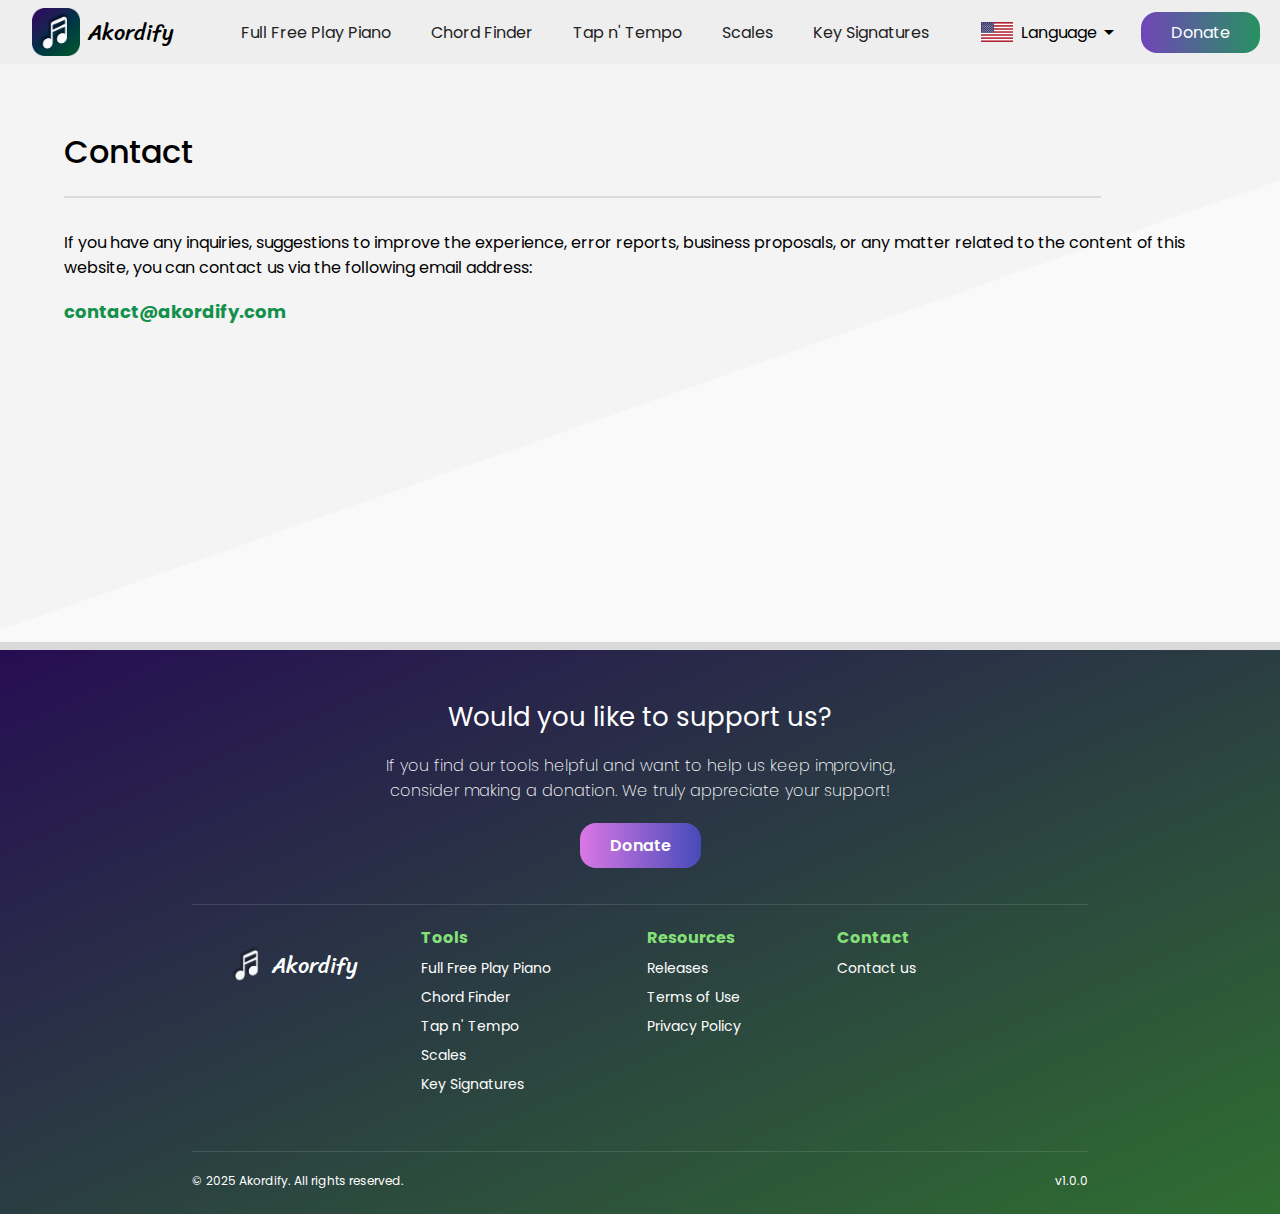
<file: contact/index.html>
<!DOCTYPE html>
<html lang="es">
<head>
  <title>Akordify - Contact</title>

  <meta charset="UTF-8">
  <meta name="viewport" content="width=device-width, initial-scale=1.0">

  <!-- SEO -->
  <meta name="description" content="Explore powerful music tools: a full 88-key virtual piano, advanced interactive chord finder, tempo tapper, key signatures and scales visualizer. Perfect for musicians and learners.">
  <meta name="keywords" content="virtual piano, chord finder, music tools, tempo tap, key signatures, scales, music theory, online piano">
  <meta name="author" content="Akordify">
  <meta name="robots" content="index, follow">
  <meta http-equiv="Content-Language" content="en">
  
  <!-- Open Graph (Facebook, LinkedIn, etc.) -->
  <meta property="og:title" content="Powerful Music Tools: Full Virtual Piano, Chord Finder & More">
  <meta property="og:description" content="Play, learn, and create with our suite of online music tools. From a full piano to complex chords and scales.">
  <meta property="og:image" content="https://akordify.com/_assets/preview-image.png">
  <meta property="og:url" content="https://akordify.com">
  <meta property="og:type" content="website">   

  <!-- Twitter Cards -->
  <meta name="twitter:card" content="summary_large_image">
  <meta name="twitter:title" content="Powerful Music Tools: Full Virtual Piano, Chord Finder & More">
  <meta name="twitter:description" content="Explore our online music toolkit: 88-key piano, chord finder, tempo tapper, and more.">
  <meta name="twitter:image" content="https://akordify.com/_assets/preview-image.png">

  <link rel="stylesheet" href="styles.css">
  <link rel="stylesheet" href="../_blocks/footer-styles.css"> 
  <link rel="stylesheet" href="../_blocks/navbar-styles.css">

  <link href="https://fonts.googleapis.com/icon?family=Material+Icons" rel="stylesheet">
  
  <link rel="icon" href="../favicon.ico" type="image/x-icon">
  
  <link rel="stylesheet" href="https://fonts.googleapis.com/icon?family=Material+Icons" />
  <link rel="stylesheet" href="https://fonts.googleapis.com/icon?family=Material+Icons+Outlined" />

  <link rel="preconnect" href="https://fonts.googleapis.com">
  <link rel="preconnect" href="https://fonts.gstatic.com" crossorigin>
  <link rel="stylesheet" href="https://fonts.googleapis.com/css2?family=Poppins:ital,wght@0,100;0,200;0,300;0,400;0,500;0,600;0,700;0,800;0,900;1,100;1,200;1,300;1,400;1,500;1,600;1,700;1,800;1,900&family=Roboto+Slab:wght@100..900&display=swap">  
</head>
<body style="visibility: hidden;">

    <svg class="background-svg" xmlns="http://www.w3.org/2000/svg" width="100%" height="200" viewBox="0 0 100 100" preserveAspectRatio="none">
        <path d="M0,70 140,0 T200,0 V100 H0 Z" fill="#F9F9F9" />
    </svg>

    <div id="navbar"> </div>

    <main>
        <div class="titles">
            <span id="mainTitle" class="titles-title"> Contact </span>
        </div>

        <div class="divider">  </div>

        <div class="p">
            <p id="desc" class="p-description">
                If you have any inquiries, suggestions to improve the experience, error reports, business proposals, or any matter related to the content of this website, you can contact us via the following email address:
            </p>
            <p id="email" class="p-email">
                contact@akordify.com
            </p>
        </div>

    </main>

    <div id="footer"> </div>

    <script>
        Promise.all([
            fetch('../_blocks/navbar.html').then(res => res.text()),
            fetch('../_blocks/footer.html').then(res => res.text())
        ])
        .then(([navbarHtml, footerHtml]) => {
            document.getElementById('navbar').innerHTML = navbarHtml;
            document.getElementById('footer').innerHTML = footerHtml;
        })
        .then(() => {
            // Esperar al siguiente ciclo del event loop para asegurar que el DOM esté actualizado
            setTimeout(() => {
                // Cargar scripts dinámicamente
                const scripts = [
                    "language.js",
                    "../_global/mobile-general.js"
                ];

                function loadScriptsSequentially(scripts, index = 0) {
                    if (index >= scripts.length) return;

                    const script = document.createElement("script");
                    script.src = scripts[index];
                    script.defer = true; // Asegura que se ejecute después del DOM
                    script.onload = () => loadScriptsSequentially(scripts, index + 1);
                    script.onerror = () => console.error(`Error loading ${scripts[index]}`);
                    document.body.appendChild(script);
                }

                loadScriptsSequentially(scripts);

                // Ejecutar funciones dependientes del DOM
                function checkMenu() {
                    const menuMain = document.getElementById("menuMain");
                    const menuMainSmall = document.getElementById("menuMainSmall");

                    if (!menuMain || !menuMainSmall) return; // Evitar errores si no existen

                    menuMain.style.display = "flex";
                    menuMainSmall.style.display = "none";

                    if (menuMain.scrollHeight > menuMain.clientHeight) {
                        menuMain.style.display = "none";
                        menuMainSmall.style.display = "flex";
                    }
                }

                window.addEventListener("load", checkMenu);
                window.addEventListener("resize", checkMenu);
            }, 0); // Esto asegura que el DOM esté listo

            // Este timeout es para que el body aparezca cuando ya se haya cargado el navbar/footer
            // y también se haya actualizado el idioma al que tenga el usuario
            setTimeout(() => { 
                document.body.style.visibility = 'visible';
            }, 200);
        });
    </script>

</body>
</html>
</file>
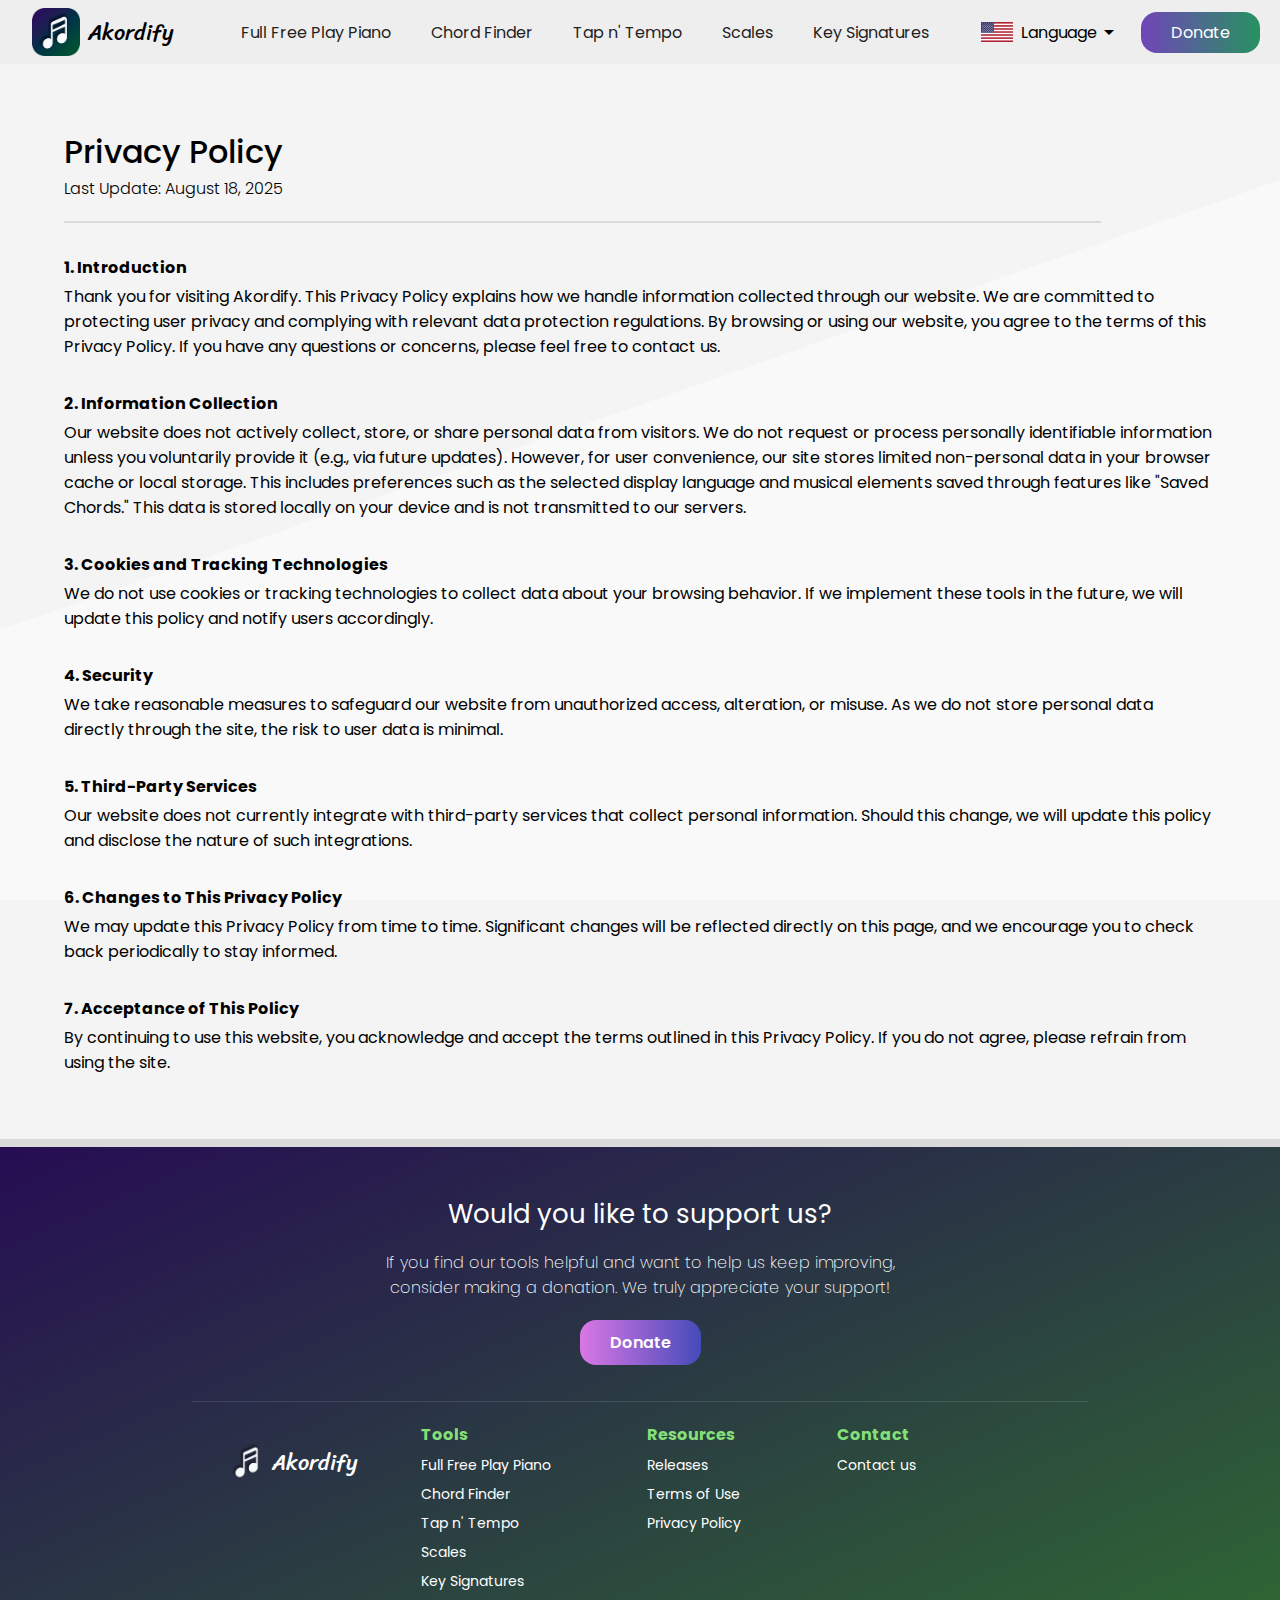
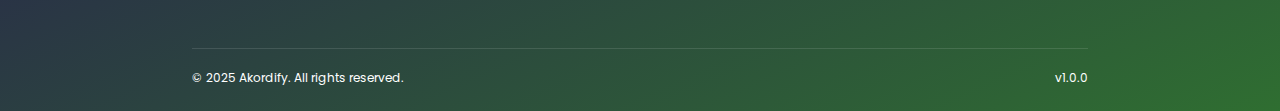
<file: privacy-policy/index.html>
<!DOCTYPE html>
<html lang="es">
<head>
  <title>Akordify - Privacy Policy </title>

  <meta charset="UTF-8">
  <meta name="viewport" content="width=device-width, initial-scale=1.0">

  <!-- SEO -->
  <meta name="description" content="Explore powerful music tools: a full 88-key virtual piano, advanced interactive chord finder, tempo tapper, key signatures and scales visualizer. Perfect for musicians and learners.">
  <meta name="keywords" content="virtual piano, chord finder, music tools, tempo tap, key signatures, scales, music theory, online piano">
  <meta name="author" content="Akordify">
  <meta name="robots" content="index, follow">
  <meta http-equiv="Content-Language" content="en">
  
  <!-- Open Graph (Facebook, LinkedIn, etc.) -->
  <meta property="og:title" content="Powerful Music Tools: Full Virtual Piano, Chord Finder & More">
  <meta property="og:description" content="Play, learn, and create with our suite of online music tools. From a full piano to complex chords and scales.">
  <meta property="og:image" content="https://akordify.com/_assets/preview-image.png">
  <meta property="og:url" content="https://akordify.com">
  <meta property="og:type" content="website">   

  <!-- Twitter Cards -->
  <meta name="twitter:card" content="summary_large_image">
  <meta name="twitter:title" content="Powerful Music Tools: Full Virtual Piano, Chord Finder & More">
  <meta name="twitter:description" content="Explore our online music toolkit: 88-key piano, chord finder, tempo tapper, and more.">
  <meta name="twitter:image" content="https://akordify.com/_assets/preview-image.png">

  <link rel="stylesheet" href="styles.css">
  <link rel="stylesheet" href="../../_blocks/footer-styles.css"> 
  <link rel="stylesheet" href="../../_blocks/navbar-styles.css">

  <link href="https://fonts.googleapis.com/icon?family=Material+Icons" rel="stylesheet">

  <link rel="icon" href="/favicon.ico" type="image/x-icon">

  <link rel="stylesheet" href="https://fonts.googleapis.com/icon?family=Material+Icons" />
  <link rel="stylesheet" href="https://fonts.googleapis.com/icon?family=Material+Icons+Outlined" />

  <link rel="preconnect" href="https://fonts.googleapis.com">
  <link rel="preconnect" href="https://fonts.gstatic.com" crossorigin>
  <link rel="stylesheet" href="https://fonts.googleapis.com/css2?family=Poppins:ital,wght@0,100;0,200;0,300;0,400;0,500;0,600;0,700;0,800;0,900;1,100;1,200;1,300;1,400;1,500;1,600;1,700;1,800;1,900&family=Roboto+Slab:wght@100..900&display=swap">  


</head>
<body style="visibility: hidden;">

    <svg class="background-svg" xmlns="http://www.w3.org/2000/svg" width="100%" height="200" viewBox="0 0 100 100" preserveAspectRatio="none">
        <path d="M0,70 140,0 T200,0 V100 H0 Z" fill="#F9F9F9" />
    </svg>

    <div id="navbar"> </div>

    <main>
        <div class="titles">
            <span id="mainTitle" class="titles-title"> Privacy Policy </span>
            <span id="mainDescription" class="titles-subtitle"> Last Update: August 18, 2025 </span>
        </div>

        <div class="divider">  </div>

        <div class="pp">
            <div id="pptitle1" class="pp-title"> 1. Introduction </div>
            <p id="ppdesc1" class="pp-description">
                Thank you for visiting Akordify. This Privacy Policy explains how we handle information collected through our website. We are committed to protecting user privacy and complying with relevant data protection regulations. By browsing or using our website, you agree to the terms of this Privacy Policy. If you have any questions or concerns, please feel free to contact us.
            </p>
        </div>

        <div class="pp">
            <div id="pptitle2" class="pp-title"> 2. Information Collection </div>
            <p id="ppdesc2" class="pp-description">
                Our website does not actively collect, store, or share personal data from visitors. We do not request or process personally identifiable information unless you voluntarily provide it (e.g., via future updates). However, for user convenience, our site stores limited non-personal data in your browser cache or local storage. This includes preferences such as the selected display language and musical elements saved through features like "Saved Chords." This data is stored locally on your device and is not transmitted to our servers.
            </p>
        </div>

        <div class="pp">
            <div id="pptitle3" class="pp-title"> 3. Cookies and Tracking Technologies </div>
            <p id="ppdesc3" class="pp-description">
                We do not use cookies or tracking technologies to collect data about your browsing behavior. If we implement these tools in the future, we will update this policy and notify users accordingly.
            </p>
        </div>

        <div class="pp">
            <div id="pptitle4" class="pp-title"> 4. Security </div>
            <p id="ppdesc4" class="pp-description">
                We take reasonable measures to safeguard our website from unauthorized access, alteration, or misuse. As we do not store personal data directly through the site, the risk to user data is minimal.
            </p>
        </div>

        <div class="pp">
            <div id="pptitle5" class="pp-title"> 5. Third-Party Services </div>
            <p id="ppdesc5" class="pp-description">
                Our website does not currently integrate with third-party services that collect personal information. Should this change, we will update this policy and disclose the nature of such integrations.
            </p>
        </div>

        <div class="pp">
            <div id="pptitle6" class="pp-title"> 6. Changes to This Privacy Policy </div>
            <p id="ppdesc6" class="pp-description">
                We may update this Privacy Policy from time to time. Significant changes will be reflected directly on this page, and we encourage you to check back periodically to stay informed.
            </p>
        </div>

        <div class="pp">
            <div id="pptitle7" class="pp-title"> 7. Acceptance of This Policy </div>
            <p id="ppdesc7" class="pp-description">
                By continuing to use this website, you acknowledge and accept the terms outlined in this Privacy Policy. If you do not agree, please refrain from using the site.
            </p>
        </div>
    </main>

    <div id="footer"> </div>

    <script>
        Promise.all([
            fetch('../../_blocks/navbar.html').then(res => res.text()),
            fetch('../../_blocks/footer.html').then(res => res.text())
        ])
        .then(([navbarHtml, footerHtml]) => {
            document.getElementById('navbar').innerHTML = navbarHtml;
            document.getElementById('footer').innerHTML = footerHtml;
        })
        .then(() => {
            // Esperar al siguiente ciclo del event loop para asegurar que el DOM esté actualizado
            setTimeout(() => {
                // Cargar scripts dinámicamente
                const scripts = [
                    "language.js",
                    "../../_global/mobile-general.js"
                ];

                function loadScriptsSequentially(scripts, index = 0) {
                    if (index >= scripts.length) return;

                    const script = document.createElement("script");
                    script.src = scripts[index];
                    script.defer = true; // Asegura que se ejecute después del DOM
                    script.onload = () => loadScriptsSequentially(scripts, index + 1);
                    script.onerror = () => console.error(`Error loading ${scripts[index]}`);
                    document.body.appendChild(script);
                }

                loadScriptsSequentially(scripts);

                // scripts.forEach(src => {
                //     const script = document.createElement("script");
                //     script.src = src;
                //     script.defer = true; // Asegura que se ejecute después del DOM
                //     document.body.appendChild(script);
                // });

                // Ejecutar funciones dependientes del DOM
                function checkMenu() {
                    const menuMain = document.getElementById("menuMain");
                    const menuMainSmall = document.getElementById("menuMainSmall");

                    if (!menuMain || !menuMainSmall) return; // Evitar errores si no existen

                    menuMain.style.display = "flex";
                    menuMainSmall.style.display = "none";

                    if (menuMain.scrollHeight > menuMain.clientHeight) {
                        menuMain.style.display = "none";
                        menuMainSmall.style.display = "flex";
                    }
                }

                window.addEventListener("load", checkMenu);
                window.addEventListener("resize", checkMenu);
            }, 0); // Esto asegura que el DOM esté listo

            // Este timeout es para que el body aparezca cuando ya se haya cargado el navbar/footer
            // y también se haya actualizado el idioma al que tenga el usuario
            setTimeout(() => { 
                document.body.style.visibility = 'visible';
            }, 200);
        });
    </script>

</body>
</html>
</file>
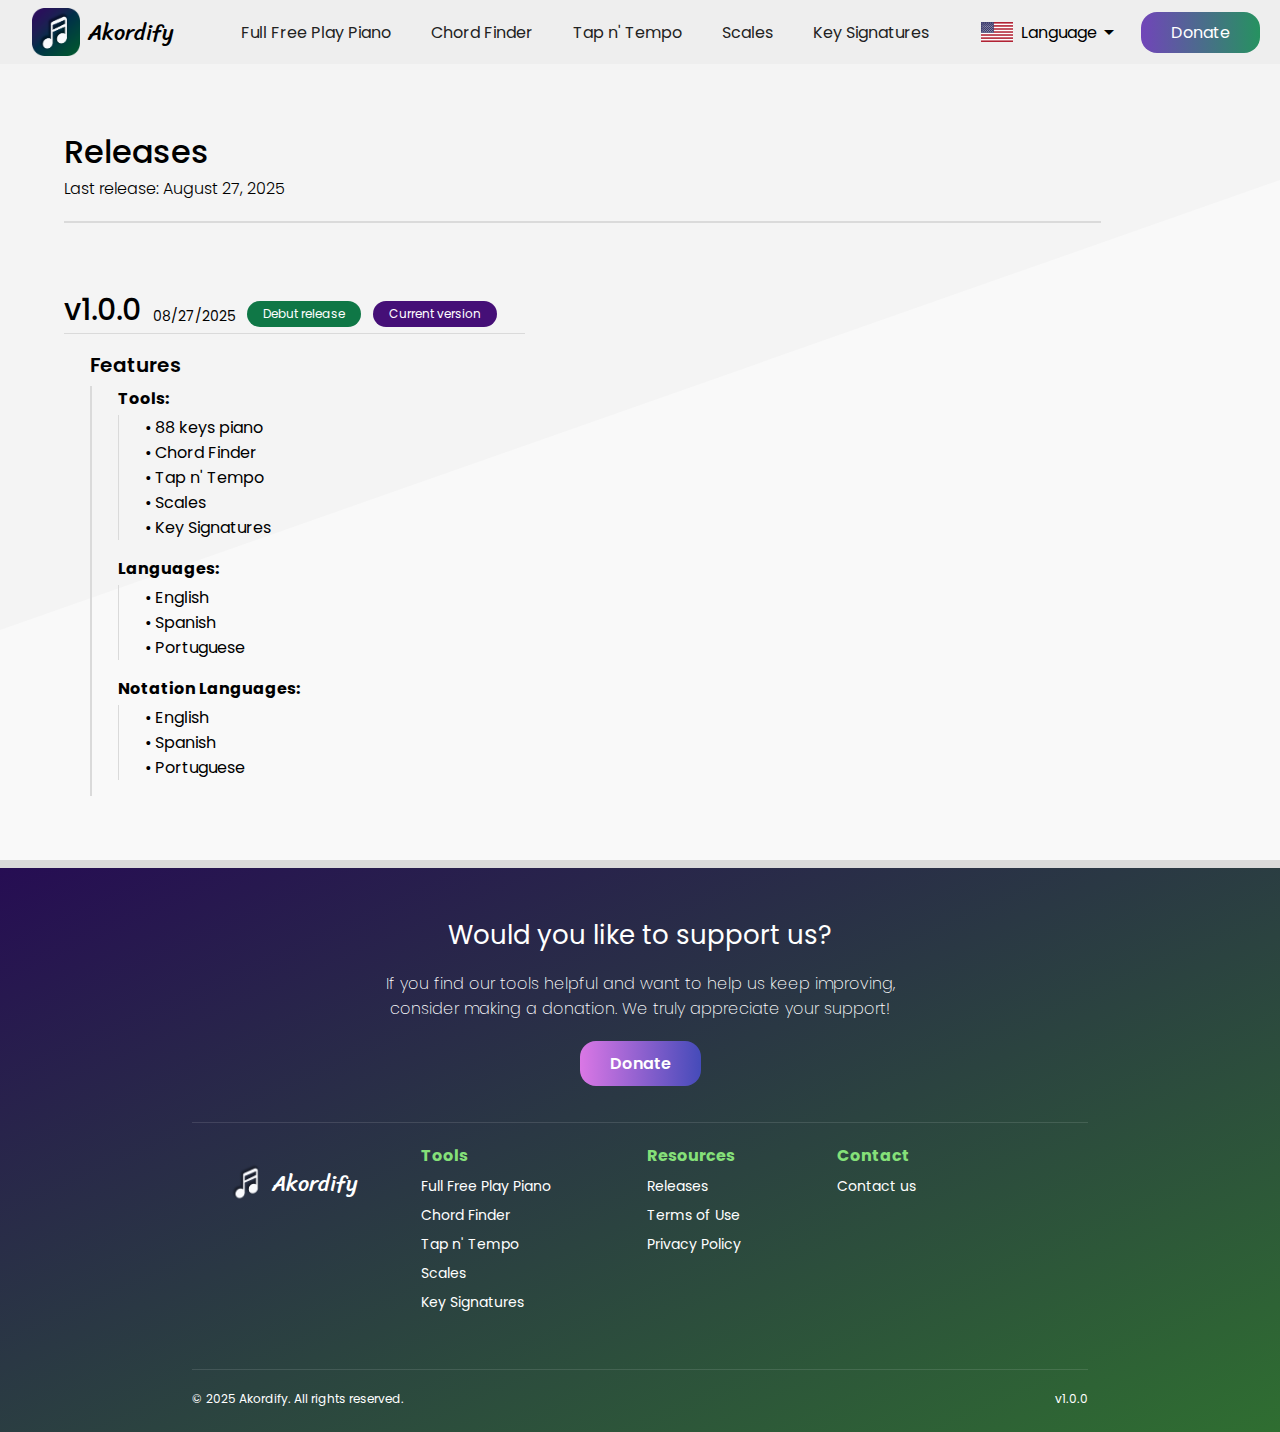
<file: releases/index.html>
<!DOCTYPE html>
<html lang="es">
<head>
  <title>Akordify - Releases </title>

  <meta charset="UTF-8">
  <meta name="viewport" content="width=device-width, initial-scale=1.0">

  <!-- SEO -->
  <meta name="description" content="Explore powerful music tools: a full 88-key virtual piano, advanced interactive chord finder, tempo tapper, key signatures and scales visualizer. Perfect for musicians and learners.">
  <meta name="keywords" content="virtual piano, chord finder, music tools, tempo tap, key signatures, scales, music theory, online piano">
  <meta name="author" content="Akordify">
  <meta name="robots" content="index, follow">
  <meta http-equiv="Content-Language" content="en">
  
  <!-- Open Graph (Facebook, LinkedIn, etc.) -->
  <meta property="og:title" content="Powerful Music Tools: Full Virtual Piano, Chord Finder & More">
  <meta property="og:description" content="Play, learn, and create with our suite of online music tools. From a full piano to complex chords and scales.">
  <meta property="og:image" content="https://akordify.com/_assets/preview-image.png">
  <meta property="og:url" content="https://akordify.com">
  <meta property="og:type" content="website">   

  <!-- Twitter Cards -->
  <meta name="twitter:card" content="summary_large_image">
  <meta name="twitter:title" content="Powerful Music Tools: Full Virtual Piano, Chord Finder & More">
  <meta name="twitter:description" content="Explore our online music toolkit: 88-key piano, chord finder, tempo tapper, and more.">
  <meta name="twitter:image" content="https://akordify.com/_assets/preview-image.png">

  <link rel="stylesheet" href="styles.css">
  <link rel="stylesheet" href="../../_blocks/footer-styles.css"> 
  <link rel="stylesheet" href="../../_blocks/navbar-styles.css">

  <link href="https://fonts.googleapis.com/icon?family=Material+Icons" rel="stylesheet">
  
  <link rel="icon" href="/favicon.ico" type="image/x-icon">

  <link rel="stylesheet" href="https://fonts.googleapis.com/icon?family=Material+Icons" />
  <link rel="stylesheet" href="https://fonts.googleapis.com/icon?family=Material+Icons+Outlined" />

  <link rel="preconnect" href="https://fonts.googleapis.com">
  <link rel="preconnect" href="https://fonts.gstatic.com" crossorigin>
  <link rel="stylesheet" href="https://fonts.googleapis.com/css2?family=Poppins:ital,wght@0,100;0,200;0,300;0,400;0,500;0,600;0,700;0,800;0,900;1,100;1,200;1,300;1,400;1,500;1,600;1,700;1,800;1,900&family=Roboto+Slab:wght@100..900&display=swap">  


</head>
<body style="visibility: hidden;">

    <svg class="background-svg" xmlns="http://www.w3.org/2000/svg" width="100%" height="200" viewBox="0 0 100 100" preserveAspectRatio="none">
        <path d="M0,70 140,0 T200,0 V100 H0 Z" fill="#F9F9F9" />
    </svg>

    <div id="navbar"> </div>

    <main>
        <div class="titles">
            <span id="mainTitle" class="titles-title"> Releases </span>
            <span id="mainDescription" class="titles-subtitle"> Last Update: August 27, 2025 </span>
        </div>

        <div class="divider">  </div>

        <div class="version">
            <div class="vtitle">
                <div id="txt100version" class="vt-main"> v1.0.0 </div>
                <div id="txt100date" class="vt-date"> 27/08/2025 </div>
                <div id="txtNoteDebut" class="vt-note debut"> Debut release </div>
                <div id="txtNoteCurrent" class="vt-note current"> Current version </div>
            </div>

            <div class="divider"> </div>

            <div class="vp-container">
                <div id="txt100t1" class="vanother-title"> Features </div>

                <div class="vp">
                    <div id="txt100vpt1i1" class="vp-title"> Tools: </div>
                    <p id="txt100vpd1i1" class="vp-description" data-translate="inner">
                        • 88 keys piano <br>
                        • Chord Finder <br>
                        • Tap n' Tempo <br>
                        • Scales <br>
                        • Key Signatures <br>
                    </p>
                </div>

                <div class="vp">
                    <div id="txt100vpt1i2" class="vp-title"> Languages: </div>
                    <p id="txt100vpd1i2" class="vp-description" data-translate="inner">
                        • English <br>
                        • Spanish <br>
                        • Portuguese <br>
                    </p>
                </div>

                <div class="vp">
                    <div id="txt100vpt1i3" class="vp-title"> Notation Languages: </div>
                    <p id="txt100vpd1i3" class="vp-description" data-translate="inner">
                        • English <br>
                        • Spanish <br>
                        • Portuguese <br>
                    </p>
                </div>
            </div>                

        </div>
    </main>

    <div id="footer"> </div>

    <script>
        Promise.all([
            fetch('../../_blocks/navbar.html').then(res => res.text()),
            fetch('../../_blocks/footer.html').then(res => res.text())
        ])
        .then(([navbarHtml, footerHtml]) => {
            document.getElementById('navbar').innerHTML = navbarHtml;
            document.getElementById('footer').innerHTML = footerHtml;
        })
        .then(() => {
            // Esperar al siguiente ciclo del event loop para asegurar que el DOM esté actualizado
            setTimeout(() => {
                // Cargar scripts dinámicamente
                const scripts = [
                    "language.js",
                    "../../_global/mobile-general.js"
                ];

                function loadScriptsSequentially(scripts, index = 0) {
                    if (index >= scripts.length) return;

                    const script = document.createElement("script");
                    script.src = scripts[index];
                    script.defer = true; // Asegura que se ejecute después del DOM
                    script.onload = () => loadScriptsSequentially(scripts, index + 1);
                    script.onerror = () => console.error(`Error loading ${scripts[index]}`);
                    document.body.appendChild(script);
                }

                loadScriptsSequentially(scripts);

                // scripts.forEach(src => {
                //     const script = document.createElement("script");
                //     script.src = src;
                //     script.defer = true; // Asegura que se ejecute después del DOM
                //     document.body.appendChild(script);
                // });

                // Ejecutar funciones dependientes del DOM
                function checkMenu() {
                    const menuMain = document.getElementById("menuMain");
                    const menuMainSmall = document.getElementById("menuMainSmall");

                    if (!menuMain || !menuMainSmall) return; // Evitar errores si no existen

                    menuMain.style.display = "flex";
                    menuMainSmall.style.display = "none";

                    if (menuMain.scrollHeight > menuMain.clientHeight) {
                        menuMain.style.display = "none";
                        menuMainSmall.style.display = "flex";
                    }
                }

                window.addEventListener("load", checkMenu);
                window.addEventListener("resize", checkMenu);
            }, 0); // Esto asegura que el DOM esté listo

            // Este timeout es para que el body aparezca cuando ya se haya cargado el navbar/footer
            // y también se haya actualizado el idioma al que tenga el usuario
            setTimeout(() => { 
                document.body.style.visibility = 'visible';
            }, 200);
        });
    </script>

</body>
</html>
</file>
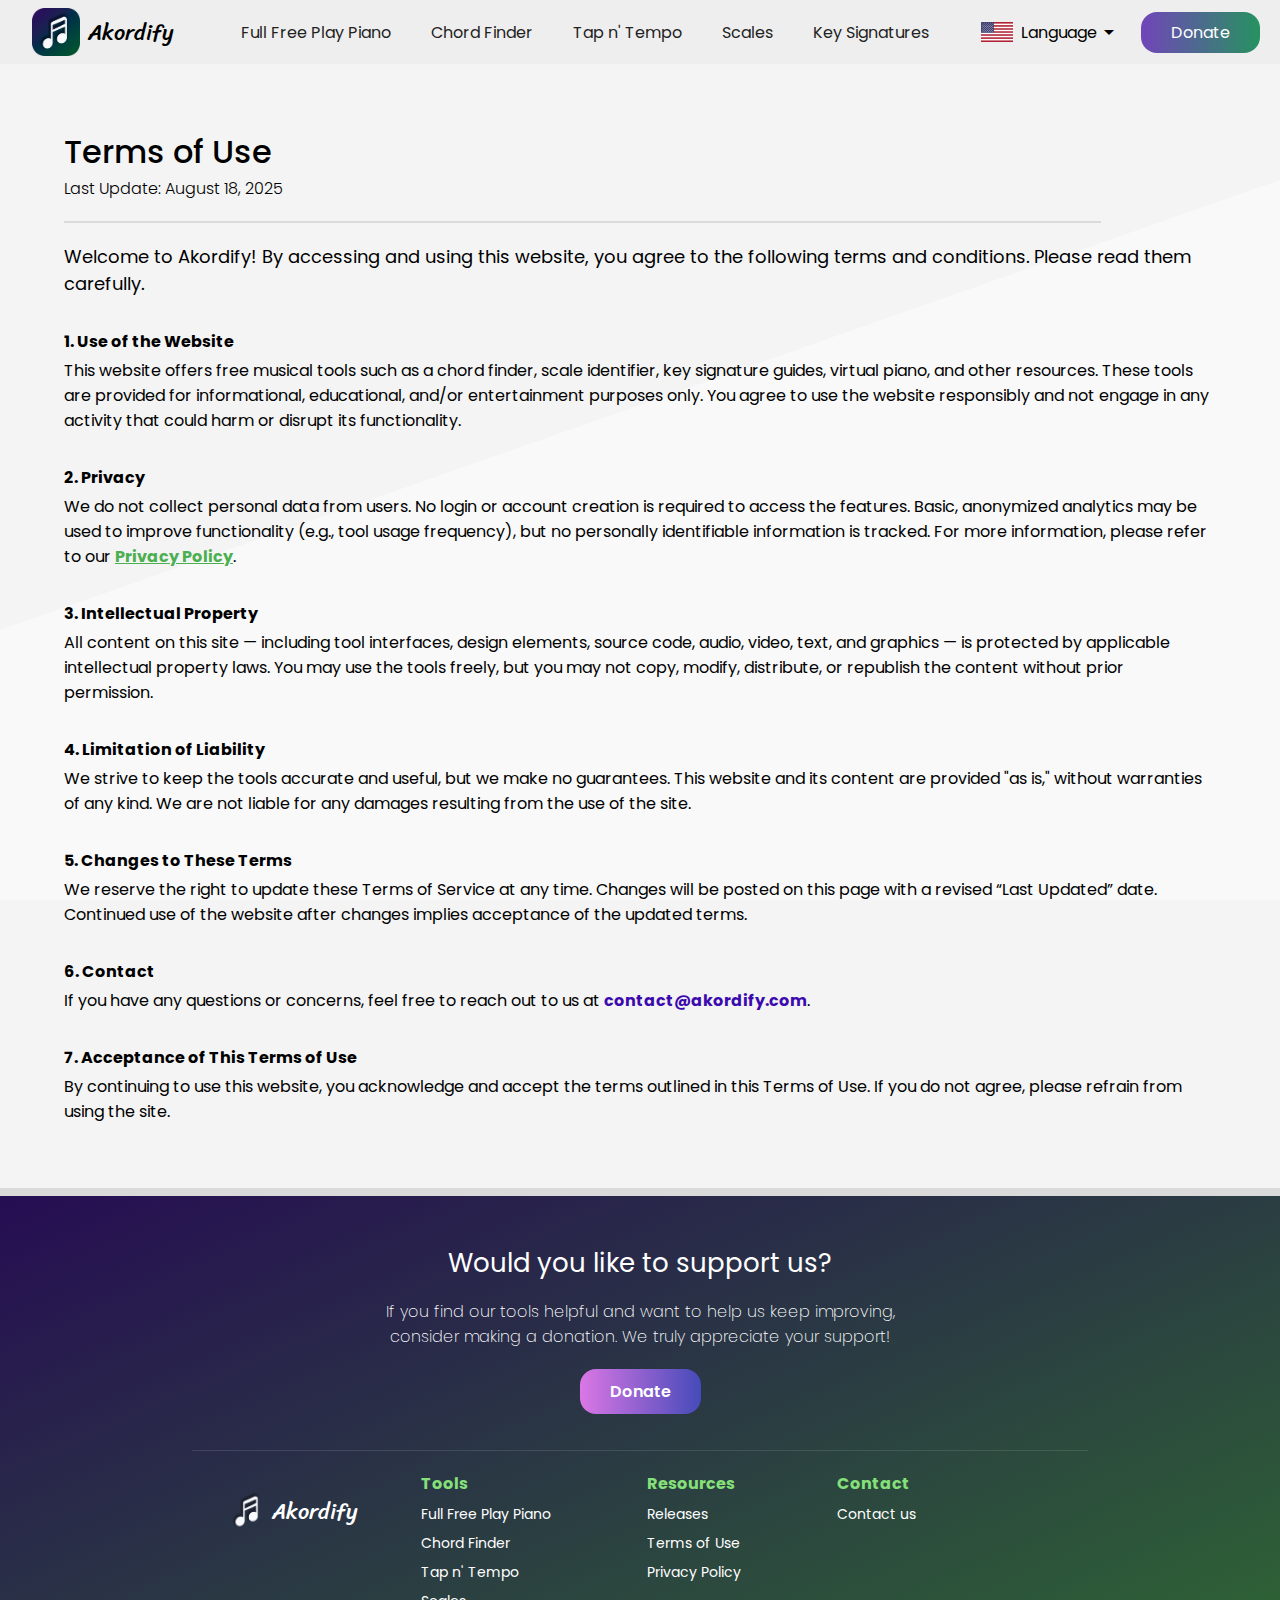
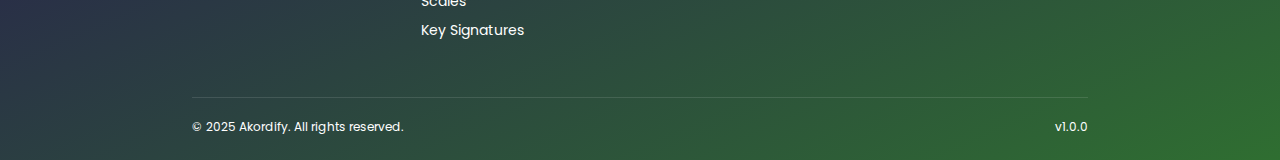
<file: terms-of-use/index.html>
<!DOCTYPE html>
<html lang="es">
<head>
  <title>Akordify - Terms of Use </title>

  <meta charset="UTF-8">
  <meta name="viewport" content="width=device-width, initial-scale=1.0">

  <!-- SEO -->
  <meta name="description" content="Explore powerful music tools: a full 88-key virtual piano, advanced interactive chord finder, tempo tapper, key signatures and scales visualizer. Perfect for musicians and learners.">
  <meta name="keywords" content="virtual piano, chord finder, music tools, tempo tap, key signatures, scales, music theory, online piano">
  <meta name="author" content="Akordify">
  <meta name="robots" content="index, follow">
  <meta http-equiv="Content-Language" content="en">
  
  <!-- Open Graph (Facebook, LinkedIn, etc.) -->
  <meta property="og:title" content="Powerful Music Tools: Full Virtual Piano, Chord Finder & More">
  <meta property="og:description" content="Play, learn, and create with our suite of online music tools. From a full piano to complex chords and scales.">
  <meta property="og:image" content="https://akordify.com/_assets/preview-image.png">
  <meta property="og:url" content="https://akordify.com">
  <meta property="og:type" content="website">   

  <!-- Twitter Cards -->
  <meta name="twitter:card" content="summary_large_image">
  <meta name="twitter:title" content="Powerful Music Tools: Full Virtual Piano, Chord Finder & More">
  <meta name="twitter:description" content="Explore our online music toolkit: 88-key piano, chord finder, tempo tapper, and more.">
  <meta name="twitter:image" content="https://akordify.com/_assets/preview-image.png">

  <link rel="stylesheet" href="styles.css">
  <link rel="stylesheet" href="../../_blocks/footer-styles.css"> 
  <link rel="stylesheet" href="../../_blocks/navbar-styles.css">

  <link href="https://fonts.googleapis.com/icon?family=Material+Icons" rel="stylesheet">
  
  <link rel="icon" href="/favicon.ico" type="image/x-icon">

  <link rel="stylesheet" href="https://fonts.googleapis.com/icon?family=Material+Icons" />
  <link rel="stylesheet" href="https://fonts.googleapis.com/icon?family=Material+Icons+Outlined" />

  <link rel="preconnect" href="https://fonts.googleapis.com">
  <link rel="preconnect" href="https://fonts.gstatic.com" crossorigin>
  <link rel="stylesheet" href="https://fonts.googleapis.com/css2?family=Poppins:ital,wght@0,100;0,200;0,300;0,400;0,500;0,600;0,700;0,800;0,900;1,100;1,200;1,300;1,400;1,500;1,600;1,700;1,800;1,900&family=Roboto+Slab:wght@100..900&display=swap">  


</head>
<body style="visibility: hidden;">

    <svg class="background-svg" xmlns="http://www.w3.org/2000/svg" width="100%" height="200" viewBox="0 0 100 100" preserveAspectRatio="none">
        <path d="M0,70 140,0 T200,0 V100 H0 Z" fill="#F9F9F9" />
    </svg>

    <div id="navbar"> </div>

    <main>
        <div class="titles">
            <span id="mainTitle" class="titles-title"> Terms of Use </span>
            <span id="mainDescription" class="titles-subtitle"> Last Update: August 18, 2025 </span>
        </div>

        <div class="divider">  </div>

        <div class="intro">
            <span id="introText"> Welcome to Akordify! By accessing and using this website, you agree to the following terms and conditions. Please read them carefully. </span>
        </div>

        <div class="pp">
            <div id="pptitle1" class="pp-title"> 1. Use of the Website </div>
            <p id="ppdesc1" class="pp-description">
                This website offers free musical tools such as a chord finder, scale identifier, key signature guides, virtual piano, and other resources. These tools are provided for informational, educational, and/or entertainment purposes only. You agree to use the website responsibly and not engage in any activity that could harm or disrupt its functionality.
            </p>
        </div>

        <div class="pp">
            <div id="pptitle2" class="pp-title"> 2. Privacy </div>
            <p id="ppdesc2" class="pp-description" data-translate="inner">
                We do not collect personal data from users. No login or account creation is required to access the features. Basic, anonymized analytics may be used to improve functionality (e.g., tool usage frequency), but no personally identifiable information is tracked. For more information, please refer to our [Privacy Policy].
            </p>
        </div>

        <div class="pp">
            <div id="pptitle3" class="pp-title"> 3. Intellectual Property </div>
            <p id="ppdesc3" class="pp-description">
                All content on this site — including tool interfaces, design elements, source code, audio, video, text, and graphics — is protected by applicable intellectual property laws. You may use the tools freely, but you may not copy, modify, distribute, or republish the content without prior permission.
            </p>
        </div>

        <div class="pp">
            <div id="pptitle4" class="pp-title"> 4. Limitation of Liability </div>
            <p id="ppdesc4" class="pp-description">
                We strive to keep the tools accurate and useful, but we make no guarantees. This website and its content are provided "as is," without warranties of any kind. We are not liable for any damages resulting from the use of the site.
            </p>
        </div>

        <div class="pp">
            <div id="pptitle5" class="pp-title"> 5. Changes to These Terms </div>
            <p id="ppdesc5" class="pp-description">
                We reserve the right to update these Terms of Service at any time. Changes will be posted on this page with a revised “Last Updated” date. Continued use of the website after changes implies acceptance of the updated terms.
            </p>
        </div>

        <div class="pp">
            <div id="pptitle6" class="pp-title"> 6. Contact </div>
            <p id="ppdesc6" class="pp-description" data-translate="inner">
                If you have any questions or concerns, feel free to reach out to us at <b class="email"> contact@akordify.com </b>.
            </p>
        </div>

        <div class="pp">
            <div id="pptitle7" class="pp-title"> 7. Acceptance of This Terms of Use </div>
            <p id="ppdesc7" class="pp-description">
                By continuing to use this website, you acknowledge and accept the terms outlined in this Terms of Use. If you do not agree, please refrain from using the site.
            </p>
        </div>
    </main>

    <div id="footer"> </div>

    <script>
        Promise.all([
            fetch('../../_blocks/navbar.html').then(res => res.text()),
            fetch('../../_blocks/footer.html').then(res => res.text())
        ])
        .then(([navbarHtml, footerHtml]) => {
            document.getElementById('navbar').innerHTML = navbarHtml;
            document.getElementById('footer').innerHTML = footerHtml;
        })
        .then(() => {
            // Esperar al siguiente ciclo del event loop para asegurar que el DOM esté actualizado
            setTimeout(() => {
                // Cargar scripts dinámicamente
                const scripts = [
                    "language.js",
                    "../../_global/mobile-general.js"
                ];

                function loadScriptsSequentially(scripts, index = 0) {
                    if (index >= scripts.length) return;

                    const script = document.createElement("script");
                    script.src = scripts[index];
                    script.defer = true; // Asegura que se ejecute después del DOM
                    script.onload = () => loadScriptsSequentially(scripts, index + 1);
                    script.onerror = () => console.error(`Error loading ${scripts[index]}`);
                    document.body.appendChild(script);
                }

                loadScriptsSequentially(scripts);

                // scripts.forEach(src => {
                //     const script = document.createElement("script");
                //     script.src = src;
                //     script.defer = true; // Asegura que se ejecute después del DOM
                //     document.body.appendChild(script);
                // });

                // Ejecutar funciones dependientes del DOM
                function checkMenu() {
                    const menuMain = document.getElementById("menuMain");
                    const menuMainSmall = document.getElementById("menuMainSmall");

                    if (!menuMain || !menuMainSmall) return; // Evitar errores si no existen

                    menuMain.style.display = "flex";
                    menuMainSmall.style.display = "none";

                    if (menuMain.scrollHeight > menuMain.clientHeight) {
                        menuMain.style.display = "none";
                        menuMainSmall.style.display = "flex";
                    }
                }

                window.addEventListener("load", checkMenu);
                window.addEventListener("resize", checkMenu);
            }, 0); // Esto asegura que el DOM esté listo

            // Este timeout es para que el body aparezca cuando ya se haya cargado el navbar/footer
            // y también se haya actualizado el idioma al que tenga el usuario
            setTimeout(() => { 
                document.body.style.visibility = 'visible';
            }, 200);
        });
    </script>

</body>
</html>
</file>
<file: contact/styles.css>
:root {
  --color-page-background: #f4f4f4;

  --color-green-main: #4caf50; /* El verde principal, se usa por ejemplo para el botón CLEAR y es el color de las teclas presionadas */
  --color-green-main-hover: #45a049;
  --color-green-main-border: #388E3C;
  --color-green-main-highlight: #2ce632;
  --color-green-blackKeys: #095F30; /* El verde más oscuro para las teclas negras y otros usos*/
  --color-green-blackKeys-hover: #084b26;
  --color-green-blackKeys-highlight: #13914c; /* El verde más oscuro para las teclas negras y otros usos*/
  --color-green-strong: #0daf63; /* Un verde más fuerte, se usa por ejemplo para bordes */
  --color-green-soft: #dbffe4; /* Verde muy suave, por ejemplo para el fondo de un botón */
  --color-green-soft-hover: #b9eec2;
  --color-green-footer: #2f6e31;

  --color-purple-main: #2c115f;
  --color-purple-main-hover: #170735;
  --color-purple-strong: #3c0baf;
  --color-purple-secondary: #543d7a;
  --color-purple-light: #a57eff;
  --color-purple-soft-a: #f2ecff;
  --color-purple-soft-b: #ece4fc;
  --color-purple-soft-hover: #dfd2fc;
  --color-purple-footer: #260d53;

  --color-red-strong: #af0d0d;

  --color-white-hover: #e0e0e0;
  --color-white-labels: #eeeeee;

  --color-grey-labels-a: #777777;
  --color-grey-labels-b: #888888;  
  --color-grey-borderButton: #aaaaaa;

  --color-lightgrey-a: #e9e9e9;
  --color-lightgrey-divider: #dadada;
  --color-lightgrey-pre-footer: #dadada;

  --color-darkgrey-actionButton: #3b3b3b; /*El gris para los botones como PlayChord, Mute, y otros, que usan MaterialIcons*/
  --color-darkgrey-labels-a: #333333; /* El gris para los textos */
  --color-darkgrey-labels-b: #222222; /* El gris para otros textos */  
}

html {
  overflow-x: hidden!important;
}

.unselectable {
  -webkit-touch-callout: none;
  -webkit-user-select: none;
  -khtml-user-select: none;
  -moz-user-select: none;
  -ms-user-select: none;
  user-select: none;
}

@font-face {
  font-family: 'custom-sriracha';
  src: url('/_assets/fonts/sriracha/sriracha-regular.ttf') format('truetype');
  font-weight: normal;
  font-style: normal;
}

.divider {
  width: 80%;
  height: 2px;
  background-color: var(--color-lightgrey-divider);
  margin: 10px 0;
}

.divider-vertical {
  width: 1px;
  background-color: var(--color-lightgrey-divider);
  margin: 10px;
}

.spacer {
  flex-grow: 1;
}

.background-svg {
  position: absolute;
  top: 0;
  left: 0;
  width: 100%;
  height: 100%;
  z-index: -1; /* Coloca el SVG detrás del contenido */
}

body {
  font-family: "Poppins", serif;
  /*display: flex;*/
  justify-content: center;
  align-items: center;
  height: 100vh;
  margin: 0;
  background-color: var(--color-page-background);
}

button {
  font-family: "Poppins", serif;
}

/* ---------- FIN DEL NAVBAR, COMIENZA PRIVACY POLICY ------ */

main {
  margin: 64px;
  min-height: 50vh;
}

.titles {
  display: flex;
  flex-direction: column;
}

.titles-title {
  font-size: 32px;
  font-weight: 500;
}

.titles-subtitle {
  font-size: 16px;
  font-weight: 300;
}

main .divider {
  margin: 20px 0;
  width: 90%;
}

.p {
  margin-top: 32px;
}

.p-description {
  font-size: 16px;
  margin-top: 4px;
}

.p-email {
  font-weight: 700;
  font-size: 18px;
  color: var(--color-green-blackKeys-highlight);
}


/* ---------- FIN DEL PRIVACY POLICY------ */

/* ------------ MOBILE SECTION ------------ */

@media (max-width: 767px) {
  html, body {
    margin: 0;
    padding: 0;
    width: 100%;
    height: 100%;
    overflow-x: hidden!important;
  }

  main {
    margin: 96px 16px 0 16px;
  }
}

/* ------------- EMPIEZA MOBILE EN LANDSCAPE ------------- */

/* Los celulares suelen tener pointer: coarse,
   mientras que las computadoras generalmente
   usan pointer: fine. */

@media (orientation: landscape) and (pointer: coarse) {
  /* Estilos específicos para móviles en modo horizontal */

}

/* iPad */
@media (orientation: portrait) and (pointer: coarse) {
  /* Estilos específicos para iPads y Tablets */
  
}
</file>
<file: _blocks/footer-styles.css>
@font-face {
  font-family: 'custom-sriracha';
  src: url('/_assets/fonts/sriracha/sriracha-regular.ttf') format('truetype');
  font-weight: normal;
  font-style: normal;
}

/* --------------- EMPIEZA EL FOOTER --------------- */

.pre-footer {
  margin-top: 48px;
  height: 8px;
  background-color: var(--color-lightgrey-pre-footer);
}

.footer {
  /*height: 512px;*/
  background: linear-gradient(to bottom right, var(--color-purple-footer), var(--color-green-footer));
  align-items: center;
  text-align: center;
  display: flex;
  flex-direction: column;
}

.ft-donation {
  display: flex;
  flex-direction: column;
  width: 100%;
  justify-content: center;
  align-items: center;
  text-align: center;
  padding-top: 48px;
}

.ft-donation-title {
  color: white;
  width: 100%;
  font-size: 26px;
}

.ft-donation-description {
  color: white;
  width: 45%;
  font-size: 16px;
  margin-top: 16px;
  font-weight: 200;
}

.ft-donation-button {
  /*background-color: rgba(0, 0, 0, 0);
  border: 1px solid var(--color-lightgrey-a);
  background: linear-gradient(to right, #5eac8b, #4aaa4b);
   */
  background: linear-gradient(to right, #DA77E5, #454BB9);
  border: none;
  color: white;
  border-radius: 16px; /* Bordes redondeados */
  padding: 10px 30px;
  font-size: 16px;
  cursor: pointer;
  margin: 20px 0 16px 0;
  transition: background-color 0.2s ease;
  font-weight: 600;
  font-family: "Poppins", serif;
}

.ft-donation-button a {
  text-decoration: none;
  border: none;
  color: white;
  font-size: 16px;
  cursor: pointer;
  font-weight: 600;
}

.ft-donation-button:hover {
  animation: saturateEffectFooter 2s infinite alternate ease-in-out;
}

@keyframes saturateEffectFooter {
  0% {filter: saturate(1);}
  100% {filter: saturate(3);}
}

.ft-divider {
  width: 70%;
  height: 1px;
  background-color: #ffffff1e;
  margin: 20px 0;
}

.ft-index {
  width: 70%;
  display: flex;
  flex-direction: row;
}

.ft-logo {
  position: relative;
  display: flex;
  flex-direction: row;
  margin: 16px 64px 0 32px;
  height: 100%;
}

.ft-img-logo {
  width: 48px;
  height: 48px;
}

.ft-logo-text {
  display: flex;
  font-family: "custom-sriracha", serif;
  font-size: 22px;
  color: white;
  align-items: center;
}

.ft-row {
  display: flex;
  flex-direction: row;
  flex-wrap: wrap;
  width: 100%;
}

.ft-column {
  text-align: left;
  font-size: 14px;
  margin-right: 96px;
}

.ft-column-title {
  color: #85e079;
  font-weight: 700;
  margin-bottom: 4px;
  font-size: 16px;
}

.ft-column-list {
  display: flex;
  flex-direction: column;
  color: white;
}

.ft-column-list a {
  text-decoration: none;
  color: white;
}

.ft-column-list-item {
  padding: 4px 0 4px 0;
}

.ft-column-list-item:hover {
  color: #2ce632;
}

.ft-column-list-item.last-item {
  margin-bottom: 32px;
}

.ft-lastrow {
  display: flex;
  flex-direction: row;
  color: white;
  width: 70%;
  justify-content: space-between;
  font-size: 12px;
  margin-bottom: 24px;
  align-items: center;
}

.ft-privacy-policy {
  cursor: pointer;
  text-decoration: none;
  color: white  ;
}

.ft-privacy-policy:hover {
  text-decoration: underline;
}

.ft-lastrow-ToSpp {
  display: flex;
  flex-direction: column;
  text-align: right;
}


/* ------------ MOBILE SECTION ------------ */

.ft-column-arrow {
  display: none;
}

/* Responsivo para móviles */
@media (max-width: 767px) {
  html {
    margin: 0;
    padding: 0;
    width: 100%;
    height: 100%;
    overflow-x: hidden!important;
  }

  /* --------------- Footer Mobile ---------------- */

  .ft-donation-description {
    width: 90%;
  }

  .ft-donation-button {
  animation: saturateEffectFooter 2s infinite alternate ease-in-out;
  }

  .ft-index {
    flex-direction: column;
    width: 90%;
    justify-content: center;
    align-items: center;
  }

  .ft-logo {
    margin: 0 16px 32px 0;
  }

  .ft-row {
    flex-direction: column;
    width: 100%;
  }

  .ft-column {
    width: 95%;
  }

  .ft-column-title {
    display: flex;
    flex-direction: row;
    justify-content: space-between;
    align-items: center;
    color: white;
    font-size: 18px;
    outline: 1px solid rgb(172, 172, 172);
    padding: 8px;
    width: 100%;
    margin-bottom: 8px;
  }
  
  .ft-column-list {
    display: none;
    margin-bottom: 16px;
    margin-right: -18px;
  }

  .ft-column-list-item.last-item {
    margin-bottom: 8px;
  }

  .ft-column:hover .ft-column-list {
    display: flex;
    border-bottom: 1px solid rgb(172, 172, 172);
    border-left: 1px solid rgb(172, 172, 172);
    border-right: 1px solid rgb(172, 172, 172);
  }

  .ft-column:hover .ft-column-title {
    outline: none;
    border-top: 1px solid rgb(172, 172, 172);
    border-left: 1px solid rgb(172, 172, 172);
    border-right: 1px solid rgb(172, 172, 172);
    border-bottom: none;
  }

  .ft-column-arrow {
    width: 2px;
    display: block;
    border-left: 5px solid transparent;
    border-right: 5px solid transparent;
    border-top: 6px solid white;
    transition: transform ease-in-out 0.3s;
    right: 0;
    margin-right: 4px;
  }

  .ft-column-list-item {
    margin-left: 6px;
  }

  .ft-lastrow {
    flex-direction: column;
    gap: 4px;
  }
}


/* ------------- EMPIEZA MOBILE EN LANDSCAPE ------------- */

/* Los celulares suelen tener pointer: coarse,
   mientras que las computadoras generalmente
   usan pointer: fine. */

@media (orientation: landscape) and (pointer: coarse) {
  /* Estilos específicos para móviles en modo horizontal */

  .ft-donation-description {
    width: 76%;
  }

  .ft-divider,
  .ft-index,
  .ft-lastrow {
    width: 90%;
  }
}

/* iPad */
@media (orientation: portrait) and (pointer: coarse) {
  /* Estilos específicos para iPads y Tablets */

  .ft-donation-description {
    width: 76%;
  }

  .ft-divider,
  .ft-index {
    width: 100%;
  }

  .ft-lastrow {
    width: 85%;
  }
}
</file>
<file: _blocks/navbar-styles.css>
@font-face {
  font-family: 'custom-sriracha';
  src: url('/_assets/fonts/sriracha/sriracha-regular.ttf') format('truetype');
  font-weight: normal;
  font-style: normal;
}

.navbar-main {
  display: flex;
  background-color: var(--color-white-labels);
  /*background: linear-gradient(45deg, var(--color-purple-soft-b), var(--color-purple-soft-b), var(--color-green-soft));*/
  height: 64px;
  justify-content: center;
  text-align: center;
  align-items: center;
}

.navbar-logo{
  display: flex;
  justify-content: center;
  align-items: center;
  margin-left: 32px;
  cursor: pointer;
}

.navbar-logo img {
  width: 48px;
  height: 48px;
}

.logo-text {
  display: flex;
  font-family: "custom-sriracha", serif;
  font-size: 22px;
  margin-left: 8px;
}

.menu-main {
  display: flex;
  height: 100%;
  align-content: center;
  margin-left: 48px;
}

.navbar-main a {
  color: var(--color-darkgrey-labels-b);
  margin-top: 20px;
  text-decoration: none;
  margin-left: 20px;
  margin-right: 20px;
  font-weight: normal;
  transition: color 0.1s ease, font-weight 0.3s ease, transform 0.1s ease-in-out;
}

.navbar-main a:hover {
  color: var(--color-purple-main);
  text-shadow: 0px 0px 0px var(--color-purple-main); /* Le da el efecto de 'negrita' sin cambiar el espacio */
  transform: scale(1.025);
}

.menu-language {
  display: flex;
  justify-content: center;
  align-items: center;
  position: relative; /* Necesario para posicionar el dropdown relativo */
  cursor: pointer;
  z-index: 10;
}

.menu-language img {
  margin-left: 4px;
  margin-right: 8px;
  width: 32px;
  height: 20px;
}

.dropdown-content {
  display: none;
  position: absolute;
  top: 100%;
  background-color: white;
  border: 1px solid #ccc;
  width: 300px; /* Ajustado para dar espacio a dos columnas */
  z-index: 1;
  padding: 10px;
}

.menu-language:hover .dropdown-content {
  display: flex;
}

.dropdown-row {
  display: flex;
  justify-content: space-between;
  width: 100%;
}

.dropdown-column {
  display: flex;
  flex-direction: column;
  width: 45%; /* Cada columna ocupa el 45% del espacio */
}

.menu-main-small {
  display: none;
  cursor: pointer;
  justify-content: center;
  align-items: center;
  text-align: center;
  gap: 5px; /* Espacio entre texto e ícono */
  padding: 8px 12px;
  margin-left: 40px;
  z-index: 10;
}

.mms-dropdown {
  display: none;
  position: relative;
  margin-left: 65px;
}

.mms-dropdown-column {
  display: flex;
  position: absolute;  
  flex-direction: column;
  background-color: white;
  border: 1px #a8a8a8 solid;
  width: 200px;
  z-index: 1;
  right: 0px;
  margin-top: 20px;
  padding: 4px;
}

.menu-main-small:hover .mms-dropdown {
  display: flex !important;
}

.dropdown-column h3 {
  margin-bottom: 10px;
  font-size: 14px;
  font-weight: bold;
  /*height: 48px;*/
}

.language-option {
  padding: 8px 0;
  display: flex;
  align-items: center;
  cursor: pointer;
}

.language-option img {
  width: 20px;
  height: 14px;
  margin-right: 8px;
}

.language-option:hover {
  background-color: #f0f0f0;
}

.language-option.active {
  border: 1px solid;
  border-color: var(--color-green-main);
  background-color: var(--color-green-soft);
}

.language-option.active:hover {
  background-color: var(--color-green-soft-hover);
}

.menu-donate {
  font-family: "Poppins", serif;
  padding-left: 48px;
  padding-right: 48px;
  background: linear-gradient(to right, #7145b9, #269260);
  border: none;
  color: white;
  border-radius: 16px;
  padding: 8px 10px;
  margin: 2px 20px;
  font-size: 16px;
  cursor: pointer;
  transition: background-color 0.2s ease;
  font-weight: 600;
  animation: saturateEffectMenu 2s infinite alternate ease-in-out;
}

.menu-donate a {
  color: white;
  text-decoration: none;
  font-weight: normal;
}

.menu-donate a:hover {
  color: white;
  text-decoration: none;
  font-weight: normal;
}

@keyframes saturateEffectMenu {
  0% {filter: saturate(1);}
  100% {filter: saturate(2.15);}
}


/* ------------ MOBILE SECTION ------------ */

.mbl-navbar-main {
  display: none;
}
 
/* Responsivo para móviles */
@media (max-width: 767px) {
  html, body {
    margin: 0;
    padding: 0;
    width: 100%;
    height: 100%;
    overflow-x: hidden!important;
  }

  /* ------------- Inicio del Navbar Mobile ---------------- */

  .navbar-main {
    display: none;
  }

  .mbl-navbar-main {
    display: block;
  }

  .mbl-nb-bar {
    position: fixed;
    display: flex;
    flex-direction: row;
    z-index: 10;
    width: 100vw;
    height: 64px;
    background-color: #f5f5f5;
    align-items: center;
    border-bottom: 3px solid rgb(212, 212, 212);
    box-sizing: border-box;
  }

  .mbl-nb-icon {
    margin-left: 16px;
    display: flex;
    font-size: 30px;
    justify-content: center;
    text-align: center;
    align-items: center;
    cursor: pointer;
  }

  .mbl-nb-title {
    color: black;
    text-decoration: none;
    font-size: 24px;
    width: 100%;
    margin-left: 16px;
    font-family: "custom-sriracha", serif;
  }

  .mbl-nb-donate-btn {
    font-family: "Poppins", serif;
    margin-right: 16px;
    background: linear-gradient(to right, #7145b9, #269260);
    border: none;
    color: white;
    border-radius: 16px;
    padding: 8px 20px;
    margin: 2px 20px;
    font-size: 16px;
    cursor: pointer;
    transition: background-color 0.2s ease;
    font-weight: 500;
    animation: saturateEffectMenu 2s infinite alternate ease-in-out;
  }

  .mbl-nb-donate-btn a {
    color: white;
    text-decoration: none;
    font-weight: normal;
  }

  .mbl-nb-mainColumn {
    display: block;
    position: absolute;
    top: 0;
    left: 0;
    width: 250px;
    height: 100vh;
    background-color: #f3f3f3;
    z-index: 12;
    transition: margin-left 0.30s ease-in-out, background-color 0.3s ease;
    border-right: 4px solid rgb(236, 236, 236);
    box-sizing: border-box;

    transform: translateX(-100%);
    transition: transform 0.3s ease-in-out;
    opacity: 0;
    transition: transform 0.3s ease, opacity 0.3s ease;
  }

  .mbl-nb-mainColumn.active {
    transform: translateX(0);
    opacity: 1;
  }

  .mbl-mc-gradientSquare {
    position: relative;
    align-items: center;
    justify-content: center;
    text-align: center;
    align-content: center;
    width: 100%;
    background: linear-gradient(to bottom right, var(--color-purple-footer), var(--color-green-footer));
    height: 20%;
    max-height: 200px;
    min-height: 150px!important;
  }

  .mbl-mc-logo {
    width: 64px;
    height: 64px;
  }

  .mbl-mc-logo-text {
    display: flex;
    font-family: "custom-sriracha", serif;
    font-size: 24px;
    color: white;
    align-items: center;
    text-align: center;
    justify-content: center;
    margin-top: -16px;
    width: 100%;
  }

  .mbl-mc-title {
    margin-top: 10px;
    width: 100%;
    text-align: center;
    font-size: 20px;
    font-weight: 500;
  }

  .mbl-divider {
    width: 100%;
    height: 2px;
    background-color: rgb(221, 220, 220);
    margin: 4px 0;
  }

  .mbl-mc-lang-main {
    position: relative;
    width: 100%;
    display: flex;
    flex-direction: column;
  }

  .mbl-mc-lang-row {
    display: flex;
    flex-direction: row;
    width: 100%;
    align-items: center;
    margin-top: 12px;
    margin-bottom: 8px;
  }

  .mbl-mc-lang-title {
    width: 100%;
    font-size: 18px;
    margin-left: 16px;
  }

  .mbl-mc-lang-image {
    cursor: pointer;
    display: flex;
    flex-direction: row;
    justify-content: center;
    align-items: center;
    margin-right: 16px;
  }

  .mbl-mc-lang-image img {
    margin-left: 4px;
    margin-right: 8px;
    width: 36px;
    height: 22px;
  }

  .mbl-arrow {
    width: 2px;
    display: block;
    display: inline-block;
    border-top: 5px solid transparent;
    border-bottom: 5px solid transparent;
    border-left: 6px solid rgb(29, 29, 29);
    transition: transform ease-in-out 0.3s;
    right: 0;
    margin-left: 4px;
  }

  .mbl-tools-list {
    display: flex;
    flex-direction: column;
    gap: 16px;
    margin-left: 16px;
    margin-top: 16px;
  }

  .mbl-tools-list a{
    text-decoration: none;
    color: #000;
  }

  .mbl-mc-lang-option-menu {
    position: absolute;
    right: 0;
    margin-right: -76px;
    display: flex;
    flex-direction: column;
    gap: 16px;
    padding: 10px;
    background-color: rgb(236, 236, 236);
    border-radius: 6px;
    justify-content: center;
    align-items: center;
    
    transform: translateX(-500%); /* -330% */
    transition: transform 0.3s ease-in-out;
    opacity: 0;
    transition: transform 0.3s ease, opacity 0.4s ease;
  }

  .mbl-mc-lang-option-menu.active {
    transform: translateX(0);
    opacity: 1;
  }

  .mbl-mc-lang-option-menu button {
    border: none;
    text-decoration: none;
    background: none;
    justify-content: center;
    align-content: center;
    align-items: center;
    text-align: center;
  }

  .mbl-mc-lang-option-menu img {
    cursor: pointer;
    margin-left: 4px;
    margin-right: 8px;
    width: 36px;
    height: 22px;
  }
 
  /* --------------- Fin del Navbar Mobile ---------------- */
}
</file>
<file: privacy-policy/styles.css>
:root {
  --color-page-background: #f4f4f4;

  --color-green-main: #4caf50; /* El verde principal, se usa por ejemplo para el botón CLEAR y es el color de las teclas presionadas */
  --color-green-main-hover: #45a049;
  --color-green-main-border: #388E3C;
  --color-green-main-highlight: #2ce632;
  --color-green-blackKeys: #095F30; /* El verde más oscuro para las teclas negras y otros usos*/
  --color-green-blackKeys-hover: #084b26;
  --color-green-blackKeys-highlight: #13914c; /* El verde más oscuro para las teclas negras y otros usos*/
  --color-green-strong: #0daf63; /* Un verde más fuerte, se usa por ejemplo para bordes */
  --color-green-soft: #dbffe4; /* Verde muy suave, por ejemplo para el fondo de un botón */
  --color-green-soft-hover: #b9eec2;
  --color-green-footer: #2f6e31;

  --color-purple-main: #2c115f;
  --color-purple-main-hover: #170735;
  --color-purple-strong: #3c0baf;
  --color-purple-secondary: #543d7a;
  --color-purple-light: #a57eff;
  --color-purple-soft-a: #f2ecff;
  --color-purple-soft-b: #ece4fc;
  --color-purple-soft-hover: #dfd2fc;
  --color-purple-footer: #260d53;

  --color-red-strong: #af0d0d;

  --color-white-hover: #e0e0e0;
  --color-white-labels: #eeeeee;

  --color-grey-labels-a: #777777;
  --color-grey-labels-b: #888888;  
  --color-grey-borderButton: #aaaaaa;

  --color-lightgrey-a: #e9e9e9;
  --color-lightgrey-divider: #dadada;
  --color-lightgrey-pre-footer: #dadada;

  --color-darkgrey-actionButton: #3b3b3b; /*El gris para los botones como PlayChord, Mute, y otros, que usan MaterialIcons*/
  --color-darkgrey-labels-a: #333333; /* El gris para los textos */
  --color-darkgrey-labels-b: #222222; /* El gris para otros textos */  
}

html {
  overflow-x: hidden!important;
}

.unselectable {
  -webkit-touch-callout: none;
  -webkit-user-select: none;
  -khtml-user-select: none;
  -moz-user-select: none;
  -ms-user-select: none;
  user-select: none;
}

@font-face {
  font-family: 'custom-sriracha';
  src: url('../../_assets/fonts//sriracha/sriracha-regular.ttf') format('truetype');
  font-weight: normal;
  font-style: normal;
}

.divider {
  width: 80%;
  height: 2px;
  background-color: var(--color-lightgrey-divider);
  margin: 10px 0;
}

.divider-vertical {
  width: 1px;
  background-color: var(--color-lightgrey-divider);
  margin: 10px;
}

.spacer {
  flex-grow: 1;
}

.background-svg {
  position: absolute;
  top: 0;
  left: 0;
  width: 100%;
  height: 100%;
  z-index: -1; /* Coloca el SVG detrás del contenido */
}

body {
  font-family: "Poppins", serif;
  /*display: flex;*/
  justify-content: center;
  align-items: center;
  height: 100vh;
  margin: 0;
  background-color: var(--color-page-background);
}

button {
  font-family: "Poppins", serif;
}

/* ---------- FIN DEL NAVBAR, COMIENZA PRIVACY POLICY ------ */

main {
  margin: 64px;
}

.titles {
  display: flex;
  flex-direction: column;
}

.titles-title {
  font-size: 32px;
  font-weight: 500;
}

.titles-subtitle {
  font-size: 16px;
  font-weight: 300;
}

main .divider {
  margin: 20px 0;
  width: 90%;
}

.pp {
  margin-top: 32px;
}

.pp-title {
  font-weight: 700;
  font-size: 16px;
}

.pp-description {
  font-size: 16px;
  margin-top: 4px;
}


/* ---------- FIN DEL PRIVACY POLICY------ */

/* ------------ MOBILE SECTION ------------ */

@media (max-width: 767px) {
  html, body {
    margin: 0;
    padding: 0;
    width: 100%;
    height: 100%;
    overflow-x: hidden!important;
  }

  main {
    margin: 96px 16px 0 16px;
  }
}

/* ------------- EMPIEZA MOBILE EN LANDSCAPE ------------- */

/* Los celulares suelen tener pointer: coarse,
   mientras que las computadoras generalmente
   usan pointer: fine. */

@media (orientation: landscape) and (pointer: coarse) {
  /* Estilos específicos para móviles en modo horizontal */

}

/* iPad */
@media (orientation: portrait) and (pointer: coarse) {
  /* Estilos específicos para iPads y Tablets */
  
}
</file>
<file: releases/styles.css>
:root {
  --color-page-background: #f4f4f4;

  --color-green-main: #4caf50; /* El verde principal, se usa por ejemplo para el botón CLEAR y es el color de las teclas presionadas */
  --color-green-main-hover: #45a049;
  --color-green-main-border: #388E3C;
  --color-green-main-highlight: #2ce632;
  --color-green-blackKeys: #095F30; /* El verde más oscuro para las teclas negras y otros usos*/
  --color-green-blackKeys-hover: #084b26;
  --color-green-blackKeys-highlight: #13914c; /* El verde más oscuro para las teclas negras y otros usos*/
  --color-green-strong: #0daf63; /* Un verde más fuerte, se usa por ejemplo para bordes */
  --color-green-soft: #dbffe4; /* Verde muy suave, por ejemplo para el fondo de un botón */
  --color-green-soft-hover: #b9eec2;
  --color-green-footer: #2f6e31;

  --color-purple-main: #2c115f;
  --color-purple-main-hover: #170735;
  --color-purple-strong: #3c0baf;
  --color-purple-secondary: #543d7a;
  --color-purple-light: #a57eff;
  --color-purple-soft-a: #f2ecff;
  --color-purple-soft-b: #ece4fc;
  --color-purple-soft-hover: #dfd2fc;
  --color-purple-footer: #260d53;

  --color-red-strong: #af0d0d;

  --color-white-hover: #e0e0e0;
  --color-white-labels: #eeeeee;

  --color-grey-labels-a: #777777;
  --color-grey-labels-b: #888888;  
  --color-grey-borderButton: #aaaaaa;

  --color-lightgrey-a: #e9e9e9;
  --color-lightgrey-divider: #dadada;
  --color-lightgrey-pre-footer: #dadada;

  --color-darkgrey-actionButton: #3b3b3b; /*El gris para los botones como PlayChord, Mute, y otros, que usan MaterialIcons*/
  --color-darkgrey-labels-a: #333333; /* El gris para los textos */
  --color-darkgrey-labels-b: #222222; /* El gris para otros textos */  
}

html {
  overflow-x: hidden!important;
}

.unselectable {
  -webkit-touch-callout: none;
  -webkit-user-select: none;
  -khtml-user-select: none;
  -moz-user-select: none;
  -ms-user-select: none;
  user-select: none;
}

@font-face {
  font-family: 'custom-sriracha';
  src: url('../../_assets/fonts//sriracha/sriracha-regular.ttf') format('truetype');
  font-weight: normal;
  font-style: normal;
}

.divider {
  width: 80%;
  height: 2px;
  background-color: var(--color-lightgrey-divider);
  margin: 10px 0;
}

.divider-vertical {
  width: 1px;
  background-color: var(--color-lightgrey-divider);
  margin: 10px;
}

.spacer {
  flex-grow: 1;
}

.background-svg {
  position: absolute;
  top: 0;
  left: 0;
  width: 100%;
  height: 100%;
  z-index: -1; /* Coloca el SVG detrás del contenido */
}

body {
  font-family: "Poppins", serif;
  /*display: flex;*/
  justify-content: center;
  align-items: center;
  height: 100vh;
  margin: 0;
  background-color: var(--color-page-background);
}

button {
  font-family: "Poppins", serif;
}

/* ---------- FIN DEL NAVBAR, COMIENZA PRIVACY POLICY ------ */

main {
  margin: 64px;
  min-height: 70vh;
}

.titles {
  display: flex;
  flex-direction: column;
}

.titles-title {
  font-size: 32px;
  font-weight: 500;
}

.titles-subtitle {
  font-size: 16px;
  font-weight: 300;
}

main .divider {
  margin: 20px 0;
  width: 90%;
}

.version {
  margin-top: 64px;
}

.version .divider {
  width: 40%;
  height: 1px;
  background-color: var(--color-lightgrey-divider);
  margin: 0;
}

.vtitle {
  display: flex;
  flex-direction: row;
  align-items: end;
}

.vt-main {
  font-size: 30px;
  font-weight: 500;
}

.vt-date {
  margin-left: 12px;
  margin-bottom: 6px;
  font-weight: 400;
  font-size: 14px;
}

.vt-note {
  margin-left: 12px;
  margin-bottom: 6px;
  font-weight: 400;
  font-size: 12px;
  padding: 4px 16px;
  border-radius: 24px;
  color: white;
  text-align: center;
}

.vt-note.debut {
  background-color: #0f7746;
}

.vt-note.current {
  background-color: #450f77;
}

.vanother-title {
  font-size: 20px;
  font-weight: 600;
  margin-top: 16px;
  margin-bottom: 6px;
}

.vp-container {
  margin-bottom: 16px;
  margin-left: 26px;
}

.vp {
  border-left: 2px solid var(--color-lightgrey-divider); /* Línea vertical */
  padding-left: 26px; /* Separación del contenido respecto a la línea */
  padding-bottom: 16px;
}

.vp-title {
  font-weight: 700;
  font-size: 16px;
}

.vp-description {
  margin-left: 0; /* Ya tiene padding desde el contenedor padre */
  font-size: 16px;
  margin-top: 4px;
  padding-left: 26px;
  border-left: 1px solid var(--color-lightgrey-divider); /* Línea vertical */
}

p {
  margin: 0;
}

/* ---------- FIN DEL RELEASES ------ */

@media (max-width: 767px) {
  html, body {
    margin: 0;
    padding: 0;
    width: 100%;
    height: 100%;
    overflow-x: hidden!important;
  }

  main {
    margin: 96px 16px 0 16px;
  }

  main .divider {
    margin: 20px 0;
    width: 100%;
  }

  .version {
    margin-top: 32px;
  }

  .version .divider {
    width: 70%;
    height: 1px;
    background-color: var(--color-lightgrey-divider);
    margin: 0;
  } 

  .vt-date {
    margin-left: 8px;
    margin-bottom: 6px;
    font-weight: 400;
    font-size: 14px;
  }

  .vt-note {
    margin-left: 8px;
    padding: 4px 4px;
    color: white;
    text-align: center;
  }

  .vp-container {
    margin-left: 16px;
  }

  .vp {
    padding-left: 16px; /* Separación del contenido respecto a la línea */
  }

  .vp-description {
    padding-left: 16px;
  }
}

/* ------------- EMPIEZA MOBILE EN LANDSCAPE ------------- */

/* Los celulares suelen tener pointer: coarse,
   mientras que las computadoras generalmente
   usan pointer: fine. */

@media (orientation: landscape) and (pointer: coarse) {
  /* Estilos específicos para móviles en modo horizontal */

}

/* iPad */
@media (orientation: portrait) and (pointer: coarse) {
  /* Estilos específicos para iPads y Tablets */
  
}
</file>
<file: terms-of-use/styles.css>
:root {
  --color-page-background: #f4f4f4;

  --color-green-main: #4caf50; /* El verde principal, se usa por ejemplo para el botón CLEAR y es el color de las teclas presionadas */
  --color-green-main-hover: #45a049;
  --color-green-main-border: #388E3C;
  --color-green-main-highlight: #2ce632;
  --color-green-blackKeys: #095F30; /* El verde más oscuro para las teclas negras y otros usos*/
  --color-green-blackKeys-hover: #084b26;
  --color-green-blackKeys-highlight: #13914c; /* El verde más oscuro para las teclas negras y otros usos*/
  --color-green-strong: #0daf63; /* Un verde más fuerte, se usa por ejemplo para bordes */
  --color-green-soft: #dbffe4; /* Verde muy suave, por ejemplo para el fondo de un botón */
  --color-green-soft-hover: #b9eec2;
  --color-green-footer: #2f6e31;

  --color-purple-main: #2c115f;
  --color-purple-main-hover: #170735;
  --color-purple-strong: #3c0baf;
  --color-purple-secondary: #543d7a;
  --color-purple-light: #a57eff;
  --color-purple-soft-a: #f2ecff;
  --color-purple-soft-b: #ece4fc;
  --color-purple-soft-hover: #dfd2fc;
  --color-purple-footer: #260d53;

  --color-red-strong: #af0d0d;

  --color-white-hover: #e0e0e0;
  --color-white-labels: #eeeeee;

  --color-grey-labels-a: #777777;
  --color-grey-labels-b: #888888;  
  --color-grey-borderButton: #aaaaaa;

  --color-lightgrey-a: #e9e9e9;
  --color-lightgrey-divider: #dadada;
  --color-lightgrey-pre-footer: #dadada;

  --color-darkgrey-actionButton: #3b3b3b; /*El gris para los botones como PlayChord, Mute, y otros, que usan MaterialIcons*/
  --color-darkgrey-labels-a: #333333; /* El gris para los textos */
  --color-darkgrey-labels-b: #222222; /* El gris para otros textos */  
}

html {
  overflow-x: hidden!important;
}

.unselectable {
  -webkit-touch-callout: none;
  -webkit-user-select: none;
  -khtml-user-select: none;
  -moz-user-select: none;
  -ms-user-select: none;
  user-select: none;
}

@font-face {
  font-family: 'custom-sriracha';
  src: url('../../_assets/fonts//sriracha/sriracha-regular.ttf') format('truetype');
  font-weight: normal;
  font-style: normal;
}

.divider {
  width: 80%;
  height: 2px;
  background-color: var(--color-lightgrey-divider);
  margin: 10px 0;
}

.divider-vertical {
  width: 1px;
  background-color: var(--color-lightgrey-divider);
  margin: 10px;
}

.spacer {
  flex-grow: 1;
}

.background-svg {
  position: absolute;
  top: 0;
  left: 0;
  width: 100%;
  height: 100%;
  z-index: -1; /* Coloca el SVG detrás del contenido */
}

body {
  font-family: "Poppins", serif;
  /*display: flex;*/
  justify-content: center;
  align-items: center;
  height: 100vh;
  margin: 0;
  background-color: var(--color-page-background);
}

button {
  font-family: "Poppins", serif;
}

/* ---------- FIN DEL NAVBAR, COMIENZA TERMS OF USE ------ */

main {
  margin: 64px;
}

.intro {
  font-size: 18px;
}

.pp a {
  color: var(--color-green-main);
  font-weight: 700;
  text-decoration: underline;
}

.pp a:visited {
  color: var(--color-green-main-border);
  font-weight: 700;
  text-decoration: underline;
}

.titles {
  display: flex;
  flex-direction: column;
}

.titles-title {
  font-size: 32px;
  font-weight: 500;
}

.titles-subtitle {
  font-size: 16px;
  font-weight: 300;
}

main .divider {
  margin: 20px 0;
  width: 90%;
}

.pp {
  margin-top: 32px;
}

.pp-title {
  font-weight: 700;
  font-size: 16px;
}

.pp-description {
  font-size: 16px;
  margin-top: 4px;
}

.email {
  color: var(--color-purple-strong);
}

/* ---------- FIN DEL TERMS OF USE ------ */

/* ------------ MOBILE SECTION ------------ */

@media (max-width: 767px) {
  html, body {
    margin: 0;
    padding: 0;
    width: 100%;
    height: 100%;
    overflow-x: hidden!important;
  }

  main {
    margin: 96px 16px 0 16px;
  }
}

/* ------------- EMPIEZA MOBILE EN LANDSCAPE ------------- */

/* Los celulares suelen tener pointer: coarse,
   mientras que las computadoras generalmente
   usan pointer: fine. */

@media (orientation: landscape) and (pointer: coarse) {
  /* Estilos específicos para móviles en modo horizontal */

}

/* iPad */
@media (orientation: portrait) and (pointer: coarse) {
  /* Estilos específicos para iPads y Tablets */

}
</file>
